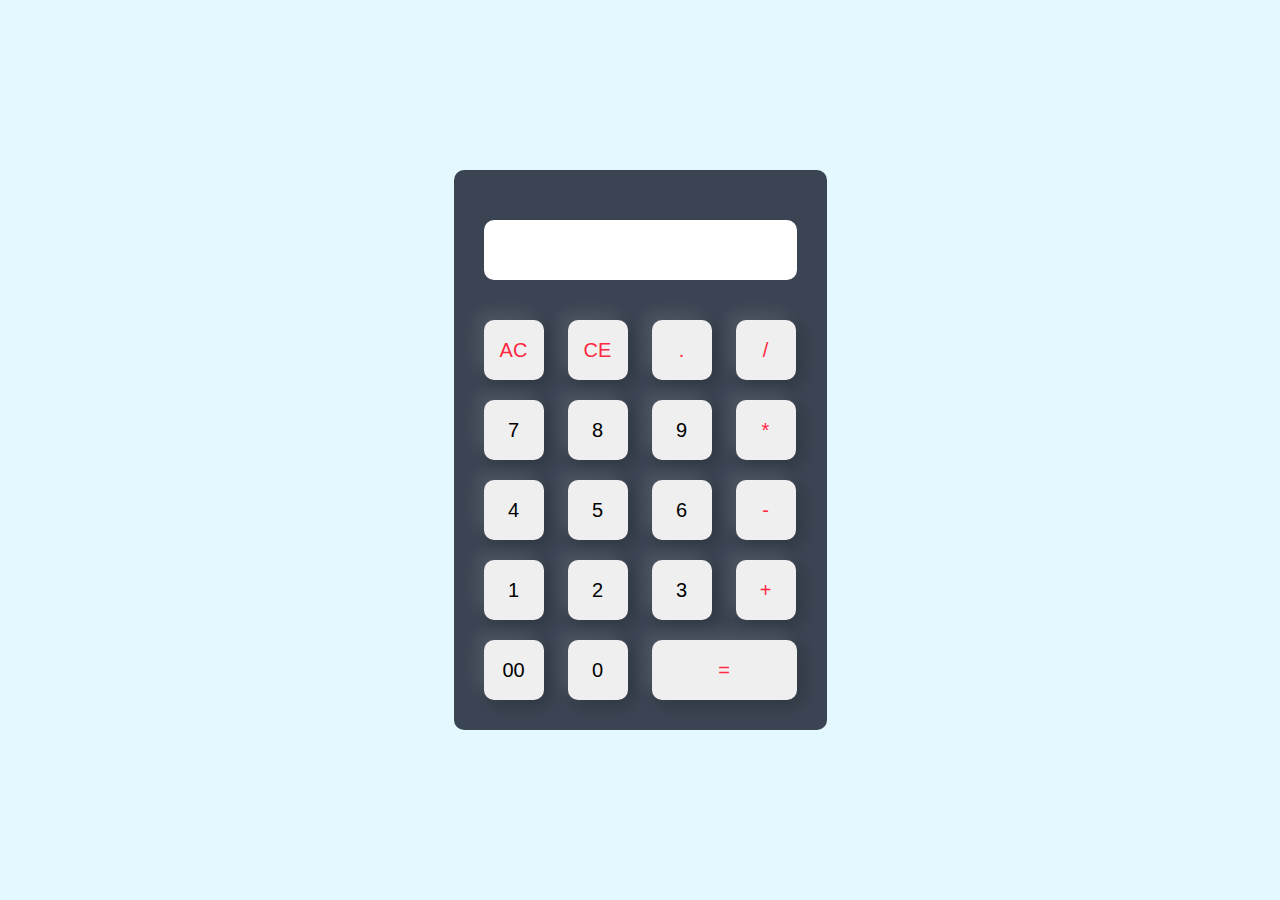
<file: Calculator/index.html>
<!DOCTYPE html>
<html lang="en">
<head>
    <meta charset="UTF-8">
    <meta name="viewport" content="width=device-width, initial-scale=1.0">
    <title>Calculator</title>
    <link rel="stylesheet" href="style.css">
</head>
<body>
    <div class="container">
        <div class="calculator">
            <form> 
                <div class="display">
                    <input type="text" name="display">
                </div>
                <div>
                    <input type="button" value="AC" onclick="display.value = '' " class="operator">
                    <input type="button" value="CE"  onclick="display.value = display.value.toString().slice(0,-1) " class="operator">
                    <input type="button" value="." onclick="display.value += '.' " class="operator">
                    <input type="button" value="/" onclick="display.value += '/' " class="operator">
                </div>
                <div>
                    <input type="button" value="7" onclick="display.value += '7' ">
                    <input type="button" value="8" onclick="display.value += '8' ">
                    <input type="button" value="9" onclick="display.value += '9' ">
                    <input type="button" value="*" onclick="display.value += '*' " class="operator">
                </div>
                <div>
                    <input type="button" value="4" onclick="display.value += '4' ">
                    <input type="button" value="5" onclick="display.value += '5' ">
                    <input type="button" value="6" onclick="display.value += '6' ">
                    <input type="button" value="-" onclick="display.value += '-' " class="operator">
                </div>
                <div>
                    <input type="button" value="1" onclick="display.value += '1' ">
                    <input type="button" value="2" onclick="display.value += '2' ">
                    <input type="button" value="3" onclick="display.value += '3' ">
                    <input type="button" value="+" onclick="display.value += '+' " class="operator">
                </div>
                <div>
                    <input type="button" value="00" onclick="display.value += '00' ">
                    <input type="button" value="0" onclick="display.value += '0' ">
                    <input type="button" value="=" class="equal operator" onclick="display.value = eval(display.value) " >
                </div>
            </form>
        </div>
    </div>
</body>
</html>
</file>
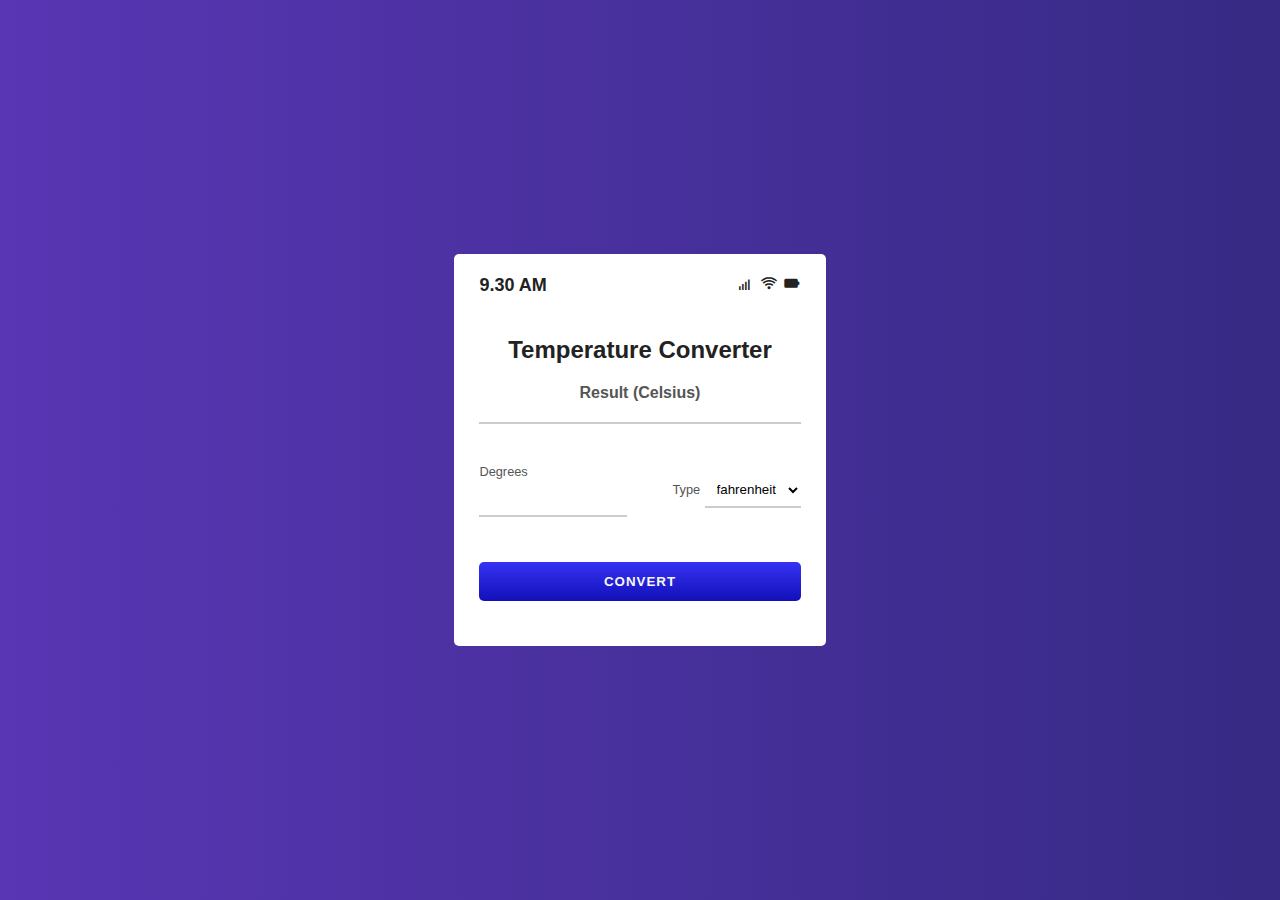
<file: Temperature converter/index.html>
<!DOCTYPE html>
<html lang="en">
<head>
    <meta charset="UTF-8">
    <meta name="viewport" content="width=device-width, initial-scale=1.0">
    <title>Temperature converter</title>
    <!-- css link -->
    <link rel="stylesheet" href="style.css">
    <!-- boxicon link -->
    <link rel="stylesheet" href="https://unpkg.com/boxicons@latest/css/boxicons.min.css">
    <!-- fontawesome cdn file -->
    <link rel="stylesheet" href="https://cdnjs.cloudflare.com/ajax/libs/font-awesome/6.4.2/css/all.min.css" integrity="sha512-z3gLpd7yknf1YoNbCzqRKc4qyor8gaKU1qmn+CShxbuBusANI9QpRohGBreCFkKxLhei6S9CQXFEbbKuqLg0DA==" crossorigin="anonymous" referrerpolicy="no-referrer" />
</head>
<body>

    <div class="container">
        <div class="temperature-converter">
            <!-- mobile icon -->
            <div class="mobile">
                <p>9.30 AM</p>
                <div>
                    <i class='bx bx-signal-4'></i>
                    <i class='bx bx-wifi' ></i>
                    <i class='bx bxs-battery'></i>
                </div>
            </div>
            <h2 class="title">Temperature Converter</h2>

            <div class="result">
                <span class="result-heading">Result (Celsius)</span>
                <h2 class="celsius-value" id="celsius">1</h2>
            </div>

            <!-- input field -->
            <div class="degree-type">
                <!-- for degrees -->
                <div class="degree-field">
                <label for="degree">Degrees</label>
                <input type="number" name="degree" id="degree">
                </div>

                <!-- for option selection -->
                <div class="temp-field">
                    <label for="temp-type">Type</label>
                    <select name="temperatures" id="temp-type" autocomplete="on">
                    <option value="fahrenheit" id="fahrenheit">fahrenheit</option>
                    <option value="kelvin">kelvin</option>
                </select>
                </div>
            </div>

            <button id="convert-btn">Convert</button>
        </div>
    </div>



    <!-- script tag -->
    <script src="app.js"></script>
</body>
</html>
</file>
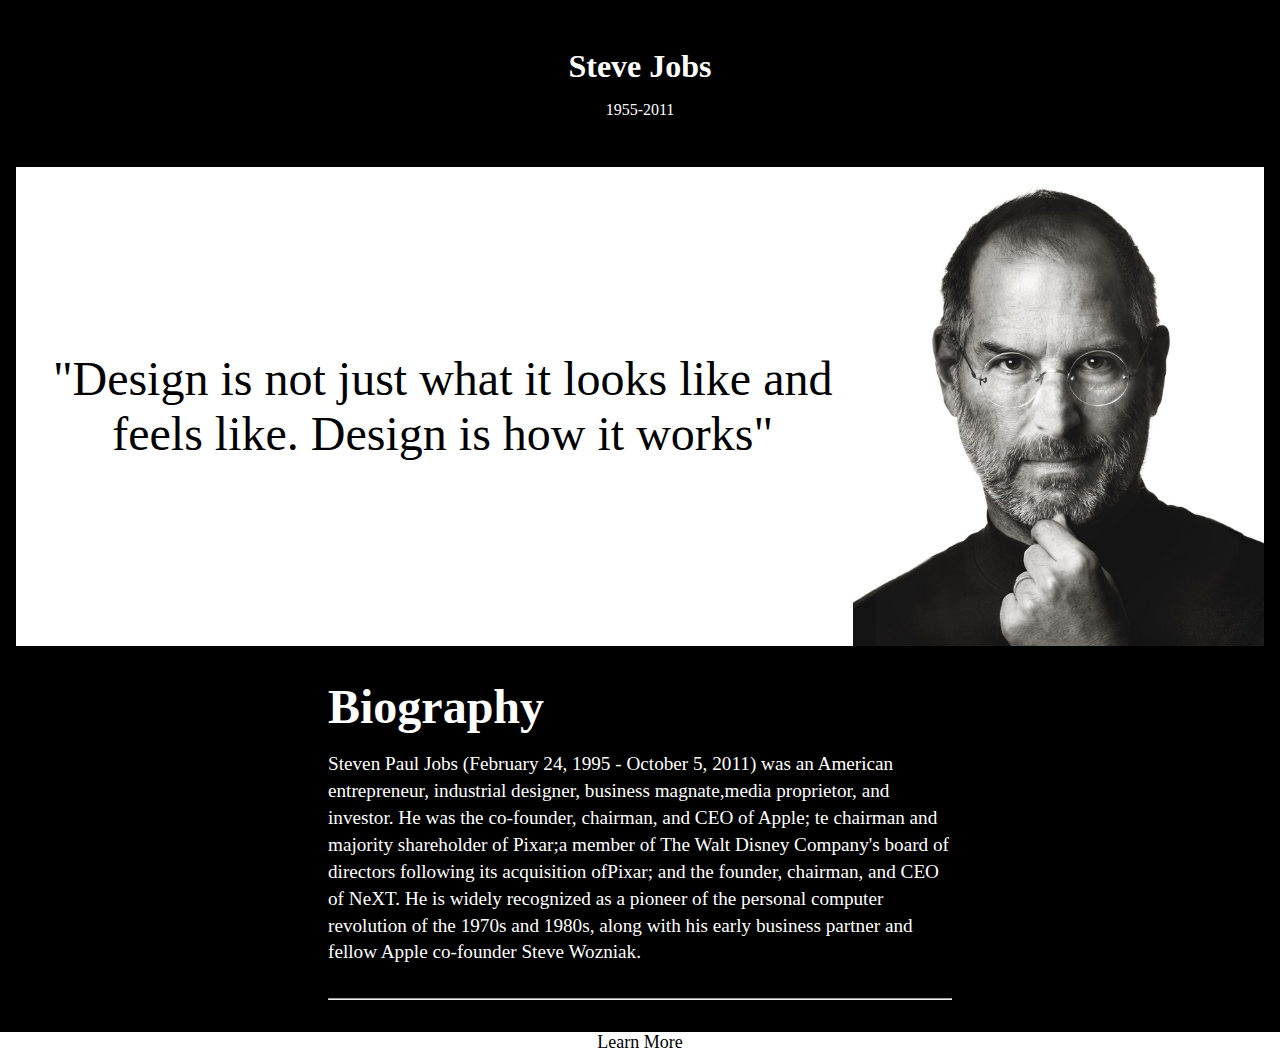
<file: Tribute Page/index.html>
<!DOCTYPE html>
<html lang="en">
<head>
    <meta charset="UTF-8">
    <meta name="viewport" content="width=device-width, initial-scale=1.0">
    <title>Tribute Page</title>
    <link rel="stylesheet" href="style.css">
</head>
<body>
    <header class="header">
        <h1 class="title">Steve Jobs</h1>
        <p class="description">1955-2011</p>
    </header>
    <section class="tribute">
        <blockquote>
            "Design is not just what it looks like and feels like. Design is how it works"
        </blockquote>
        <img src="img/Steve-jobs.jpg" alt="Steve Jobs images">
    </section>
    <section class="bio">
        <h2>Biography</h2>
        <p>Steven Paul Jobs (February 24, 1995 - October 5, 2011) was an American entrepreneur, industrial designer, business magnate,media proprietor, and investor. He was the co-founder, chairman, and CEO of Apple; te chairman and majority shareholder of Pixar;a member of The Walt Disney Company's board of directors following its acquisition ofPixar; and the founder, chairman, and CEO of NeXT. He is widely recognized as a pioneer of the personal computer revolution of the 1970s and 1980s, along with his early business partner and fellow Apple co-founder Steve Wozniak.</p>
        <hr>
    </section>
    <footer class="footer">
        <a href="https://en.wikipedia.org/wiki/Steve_Jobs">Learn More</a>
    </footer>
</body>
</html>
</file>
<file: Calculator/style.css>
*{
    margin: 0;
    padding: 0;
    font-family: -apple-system, BlinkMacSystemFont 'sans-serif';
    box-sizing: border-box;
}

.container{
    width: 100%;
    height: 100vh;
    background: #e3f9ff;
    display: flex;
    align-items: center;
    justify-content: center;
}

.calculator {
    background: #3a4452;
    padding: 20px;
    border-radius: 10px;
}

.calculator form input {
    border: 0;
    outline: 0;
    width: 60px;
    height: 60px;
    border-radius: 10px;
    box-shadow: -8px -8px 15px rgba(255, 255, 255, 0.1), 5px 5px 15px rgba(0, 0, 0, 0.2);
    font-size: 20px;
    cursor: pointer;
    margin: 10px;
}

.display {
    display: flex;
    justify-content: flex-end;
    margin: 20px 0;
}

form .display input {
    text-align: right;
    flex: 1;
    font-size: 45px;
    box-shadow: none;
}

form input.equal {
    width: 145px;
}

.operator {
    color:  #ff273f;
}
</file>
<file: Temperature converter/style.css>
*{
    box-sizing: border-box;
    margin: 0;
    padding: 0;
}

body{
    width: 100%;
    height: 100vh;
    font-family: -apple-system, BlinkMacSystemFont, sans-serif;
    display: flex;
    justify-content: center;
    align-items: center;
    background-color: #020d45;
    background: linear-gradient(90deg, #5936b4 0%, #362a84 100%);
    color: #222;
    font-size: 1rem;
}

.temperature-converter{
    background: #fff;
    width: 100%;
    min-width: 320px;
    padding: 20px 25px 45px;
    border-radius: 5px;
    height: auto;
    display: flex;
    flex-direction: column;
    justify-content: center;
    box-shadow: -5px -5px 250px 0 rgba(255, 255, 255, 0.02) inset;
    backdrop-filter: blur(21px);
}

.mobile{
    display: flex;
    justify-content: space-between;
    font-size: 18px;
    font-weight: 700;
    align-items: center;
    margin-bottom: 40px;
}

.title{
    color: #222;
    font-size: 1.5rem;
    text-align: center;
}

.result {
    text-align: center;
    margin: 20px 0;
}

.result-heading{
    color: #555;
    font-size: 1rem;
    font-weight: 600;
}

.celsius-value {
    border-bottom: 2px solid #ccc;
    padding: 10px;
    transition: all .45s ease;
}

.degree-type {
    display: flex;
    justify-content: space-between;
    align-items: center;
    padding: 20px 0;
}

.degree-field {
    display: flex;
    flex-direction: column;
    width: 46%;
}

label {
    color: #555;
    font-size: .8rem;
    margin-bottom: 5px;
}

input, select {
    background: transparent;
    border: none;
    outline: none;
    border-bottom: 2px solid #ccc;
    padding: 8px;
    margin-bottom: 15px;
}

input:focus {
    border: 1px solid #4c49f3;
}

option {
    background: #3c39e7;
    color: #f6f6f6;
}

#convert-btn {
    border: none;
    outline: none;
    border-radius: 5px;
    background: linear-gradient(to bottom, #3633f3, #120fb9);
    color: #f6f6f6;
    padding: 12px 80px;
    font-weight: bold;
    letter-spacing: 1px;
    margin-top: 10px;
    transition: all .3s ease-in;
    text-transform: uppercase;
    cursor: pointer;
}

#convert-btn:hover {
    background: linear-gradient(to bottom, #4a47e7, #322fda);
}

.fa{
    margin-left: -12px;
    margin-right: 8px;
}
</file>
<file: Tribute Page/style.css>
*{
    margin: 0;
    padding: 0;
    box-sizing: border-box;
}

body {
    font-family: Times, Serif;
    color: white;
    background-color: black;
}

.container {
    max-width: 90rem;
    margin: 2rem auto;
    padding: 0px 2rem;
}

.header{
    padding: 2rem;
    margin: 1rem 0px;
    text-align: center;
}

.header > .title {
    margin-bottom: 1rem;
}

.tribute {
    display: grid;
    grid-template-columns: 2fr 1fr;
    max-width: 78rem;
    margin: 0px auto;
    background: white;
    color: black;
    align-items: center;
    padding: 0px 0px 0px 1rem;
}

.tribute blockquote {
    text-align: center;
    font-size: 3rem;
}

.tribute img{
    max-width: 100%;
}

.bio {
    margin: 2rem auto;
    padding: 0px 0.5rem;
    max-width: 40rem;
}

.bio > h2{
    margin-bottom: 1rem;
    font-size: 3rem;
    line-height: 1.2;
}

.bio > p{
    font-size: 1.2rem;
    line-height: 1.4;
}

.bio > hr {
    margin-top: 2rem;
}

.footer a{
    display: grid;
    justify-content: center;
    align-items: center;
    text-decoration: none;
    background: white;
    color: black;
    font-size: 18px;
    font-weight: 500;
}
</file>
